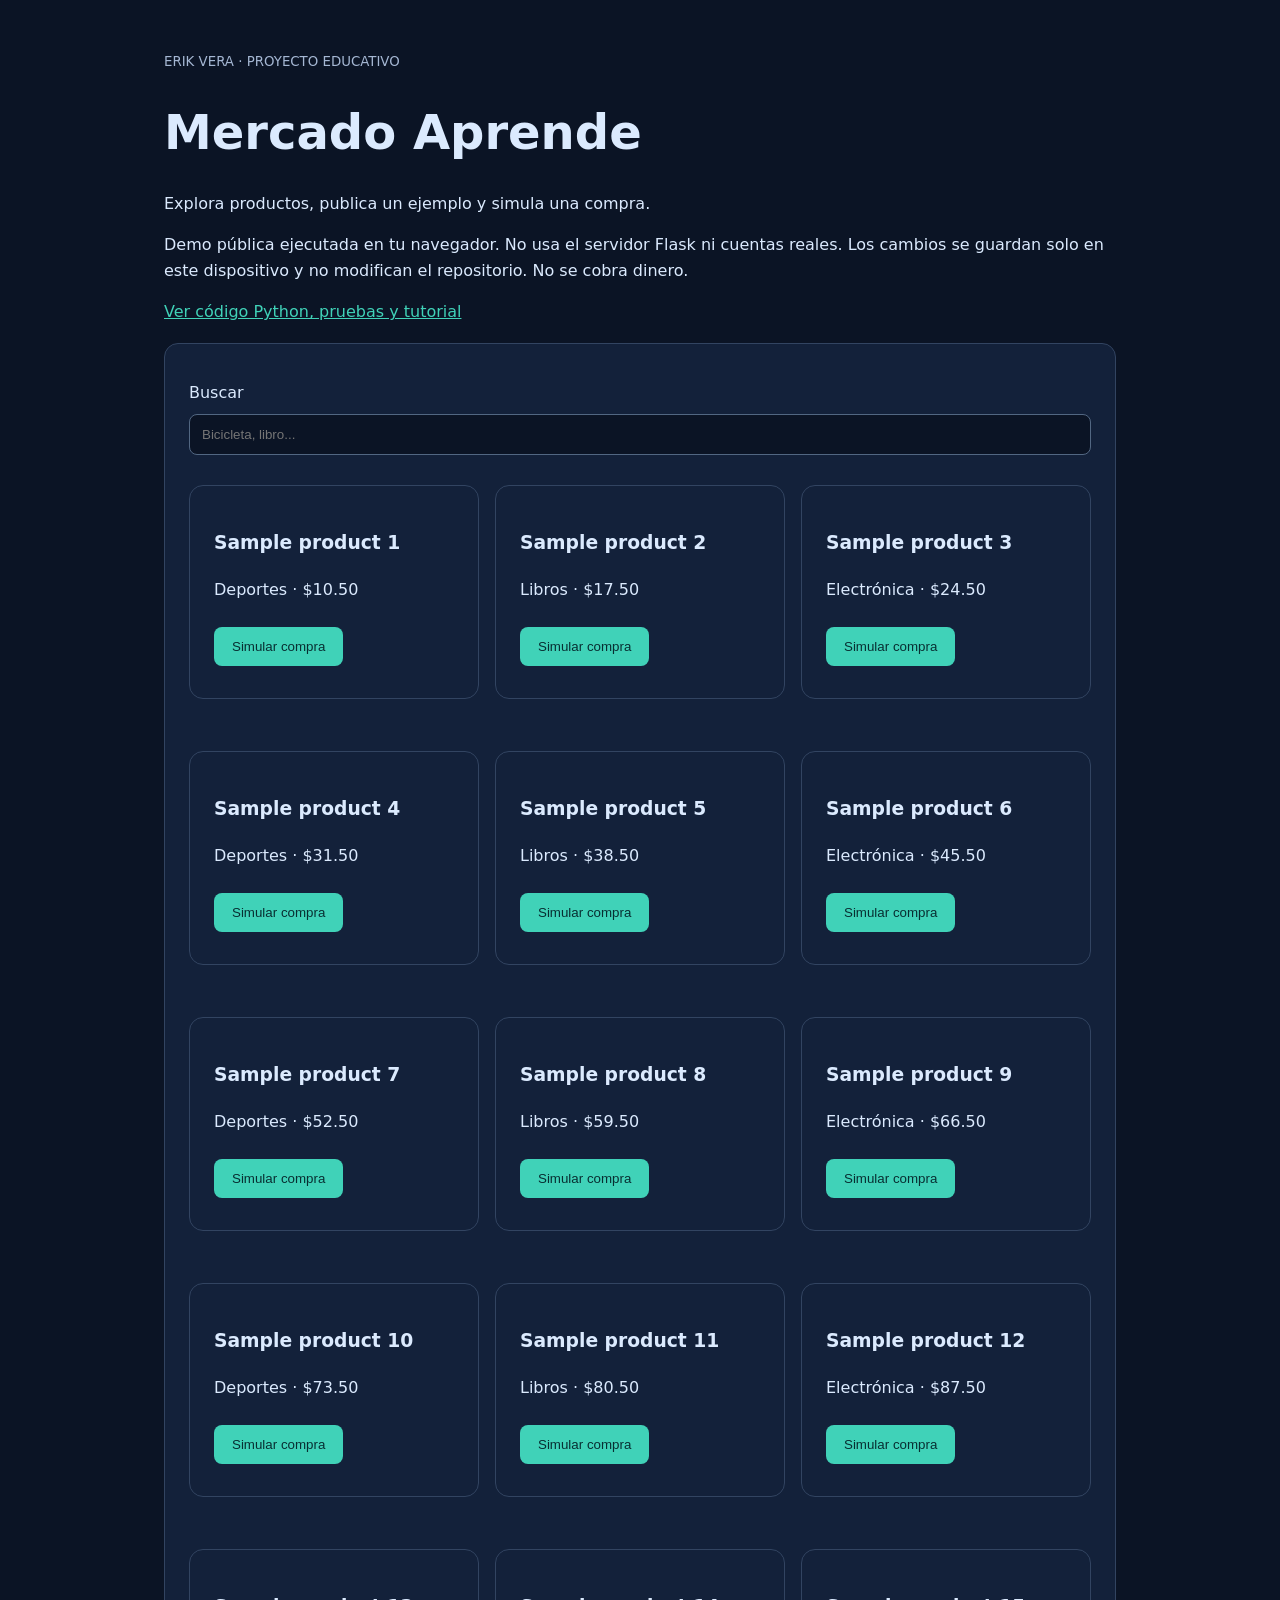
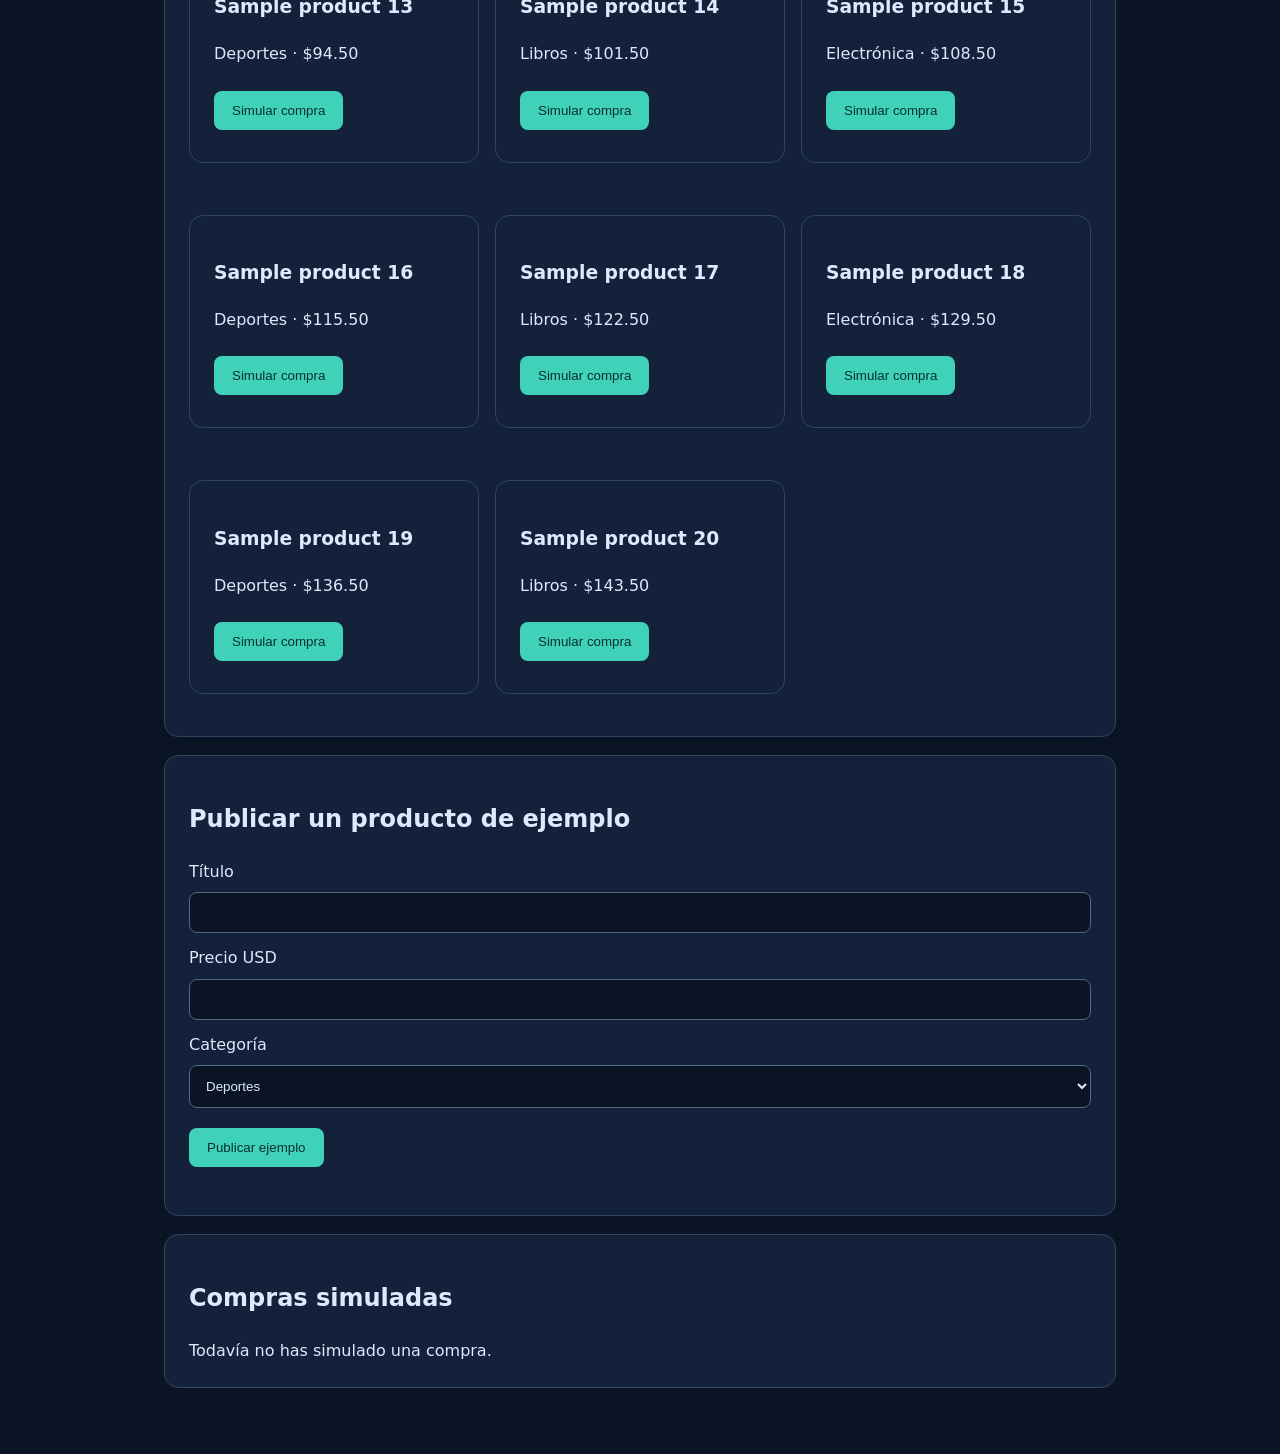
<file: docs/index.html>
<!doctype html><html lang="es"><meta charset="utf-8"><meta name="viewport" content="width=device-width,initial-scale=1"><title>Mercado Aprende · Demo pública</title><style>*{box-sizing:border-box}body{background:#0b1425;color:#dbeafe;font:16px system-ui;line-height:1.6;margin:0}main{max-width:1000px;margin:auto;padding:48px 24px}h1{font-size:48px;line-height:1.1}section,article{background:#13213a;padding:24px;border:1px solid #324461;border-radius:14px;margin:18px 0}input,select{display:block;background:#0b1425;color:#dbeafe;padding:12px;border:1px solid #526782;border-radius:8px;width:100%;margin:8px 0}button{background:#40d2b8;color:#082f32;padding:12px 18px;border:0;border-radius:8px;cursor:pointer;margin:8px 0}a{color:#40d2b8}.cards{display:grid;grid-template-columns:repeat(auto-fit,minmax(220px,1fr));gap:16px}label{display:block;margin:12px 0}small{color:#a5b7d3}#error{color:#fda4af}</style><main><small>ERIK VERA · PROYECTO EDUCATIVO</small><h1>Mercado Aprende</h1><p>Explora productos, publica un ejemplo y simula una compra.</p><p>Demo pública ejecutada en tu navegador. No usa el servidor Flask ni cuentas reales. Los cambios se guardan solo en este dispositivo y no modifican el repositorio. No se cobra dinero.</p><a href="https://github.com/erickvera610/mercado-aprende">Ver código Python, pruebas y tutorial</a><section><label>Buscar<input id="query" placeholder="Bicicleta, libro..."></label><div id="catalog" class="cards" aria-live="polite"></div></section><section><h2>Publicar un producto de ejemplo</h2><label>Título<input id="title" maxlength="120"></label><label>Precio USD<input id="price" type="number" min="0.01" max="100000" step="0.01"></label><label>Categoría<select id="category"><option>Deportes</option><option>Libros</option><option>Tecnología</option></select></label><button id="publish">Publicar ejemplo</button><p id="error" role="alert"></p></section><section><h2>Compras simuladas</h2><div id="purchases"></div></section><script>
let items=JSON.parse(localStorage.getItem('market-public-demo-v2')||'null')||[{"id":1,"title":"Sample product 1","price":1050,"category":"Deportes","sold":false},{"id":2,"title":"Sample product 2","price":1750,"category":"Libros","sold":false},{"id":3,"title":"Sample product 3","price":2450,"category":"Electrónica","sold":false},{"id":4,"title":"Sample product 4","price":3150,"category":"Deportes","sold":false},{"id":5,"title":"Sample product 5","price":3850,"category":"Libros","sold":false},{"id":6,"title":"Sample product 6","price":4550,"category":"Electrónica","sold":false},{"id":7,"title":"Sample product 7","price":5250,"category":"Deportes","sold":false},{"id":8,"title":"Sample product 8","price":5950,"category":"Libros","sold":false},{"id":9,"title":"Sample product 9","price":6650,"category":"Electrónica","sold":false},{"id":10,"title":"Sample product 10","price":7350,"category":"Deportes","sold":false},{"id":11,"title":"Sample product 11","price":8050,"category":"Libros","sold":false},{"id":12,"title":"Sample product 12","price":8750,"category":"Electrónica","sold":false},{"id":13,"title":"Sample product 13","price":9450,"category":"Deportes","sold":false},{"id":14,"title":"Sample product 14","price":10150,"category":"Libros","sold":false},{"id":15,"title":"Sample product 15","price":10850,"category":"Electrónica","sold":false},{"id":16,"title":"Sample product 16","price":11550,"category":"Deportes","sold":false},{"id":17,"title":"Sample product 17","price":12250,"category":"Libros","sold":false},{"id":18,"title":"Sample product 18","price":12950,"category":"Electrónica","sold":false},{"id":19,"title":"Sample product 19","price":13650,"category":"Deportes","sold":false},{"id":20,"title":"Sample product 20","price":14350,"category":"Libros","sold":false}];
const money=c=>new Intl.NumberFormat('en-US',{style:'currency',currency:'USD'}).format(c/100);
function render(){const catalog=document.getElementById('catalog'),purchases=document.getElementById('purchases');catalog.replaceChildren();purchases.replaceChildren();const q=document.getElementById('query').value.toLowerCase();for(const item of items){if(item.sold){const p=document.createElement('p');p.textContent=item.title+' · '+money(item.price);purchases.append(p);continue}if(!item.title.toLowerCase().includes(q))continue;const card=document.createElement('article'),h=document.createElement('h3'),p=document.createElement('p'),b=document.createElement('button');h.textContent=item.title;p.textContent=item.category+' · '+money(item.price);b.textContent='Simular compra';b.onclick=()=>{item.sold=true;localStorage.setItem('market-public-demo-v2',JSON.stringify(items));render()};card.append(h,p,b);catalog.append(card)}if(!catalog.children.length)catalog.textContent='No hay productos disponibles para esta búsqueda.';if(!purchases.children.length)purchases.textContent='Todavía no has simulado una compra.'}
document.getElementById('query').oninput=render;document.getElementById('publish').onclick=()=>{const title=document.getElementById('title').value.trim(),price=Number(document.getElementById('price').value);const e=document.getElementById('error');e.textContent='';if(!title||!Number.isFinite(price)||price<=0||price>100000){e.textContent='Escribe un título y un precio válido.';return}items.push({id:Date.now(),title,price:Math.round(price*100),category:document.getElementById('category').value,sold:false});localStorage.setItem('market-public-demo-v2',JSON.stringify(items));render()};render();</script></main></html>
</file>
